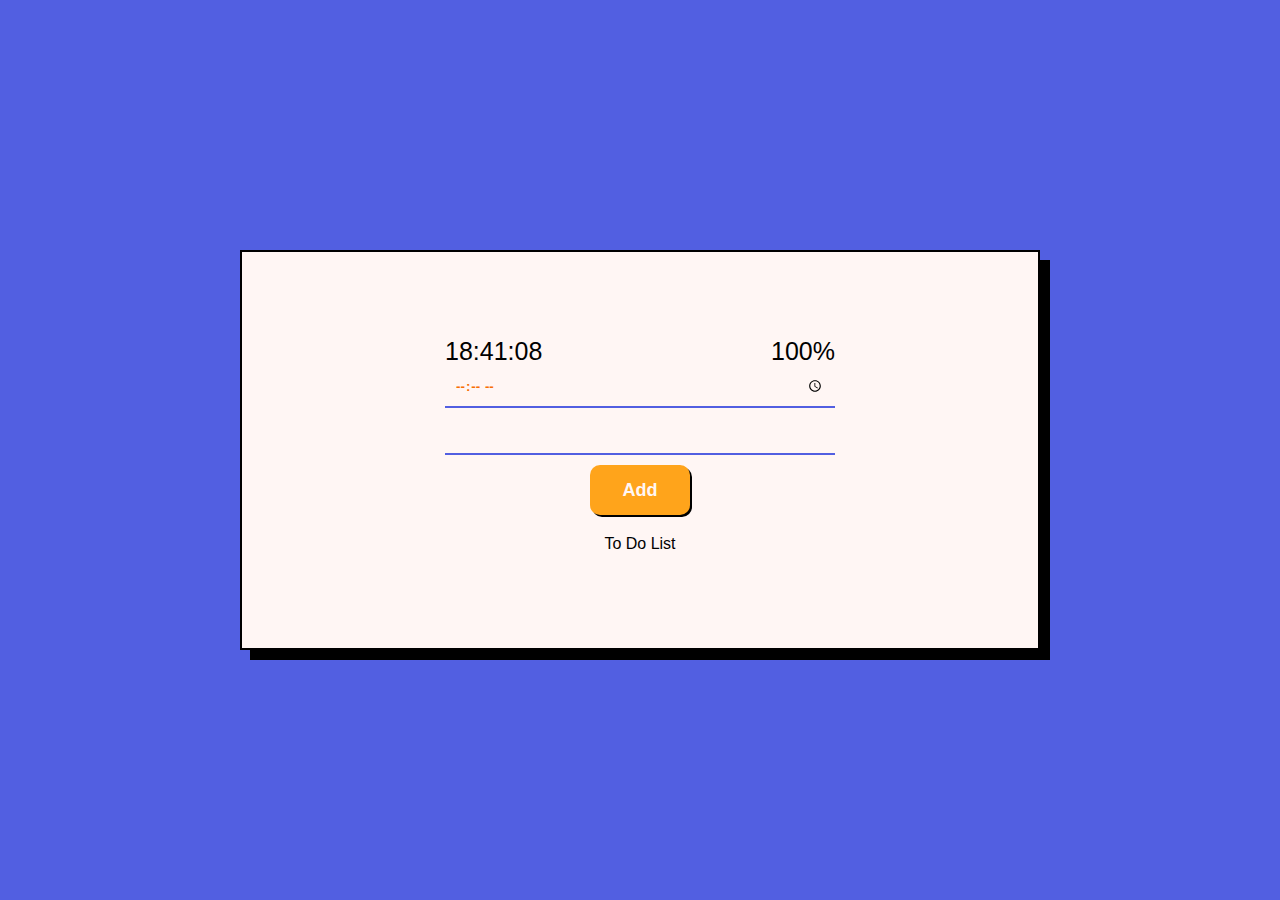
<file: ToDo시계/index.html>
<!DOCTYPE html>
<html lang="en">
  <head>
    <meta charset="UTF-8" />
    <meta name="viewport" content="width=device-width, initial-scale=1.0" />
    <title>To Do Timer</title>
    <link rel="stylesheet" href="style.css" />
  </head>
  <body>
    <!-- whole 섹션은 가운데 정렬을 해주기 위한 섹션 -->
    <section class="whole">
      <section class="container">
        <section class="header">
          <span class="time">시간</span>
          <span class="battery">100%</span>
        </section>
        <section class="inputSection">
          <input type="time" class="time" required />
          <input type="text" class="item" required />
          <button class="add">Add</button>
        </section>
      </section>
      <section class="items">
        <section class="todoList">
          <span class="title">To Do List</span>
        </section>
      </section>
    </section>
  </body>
  <script src="app.js"></script>
</html>
</file>
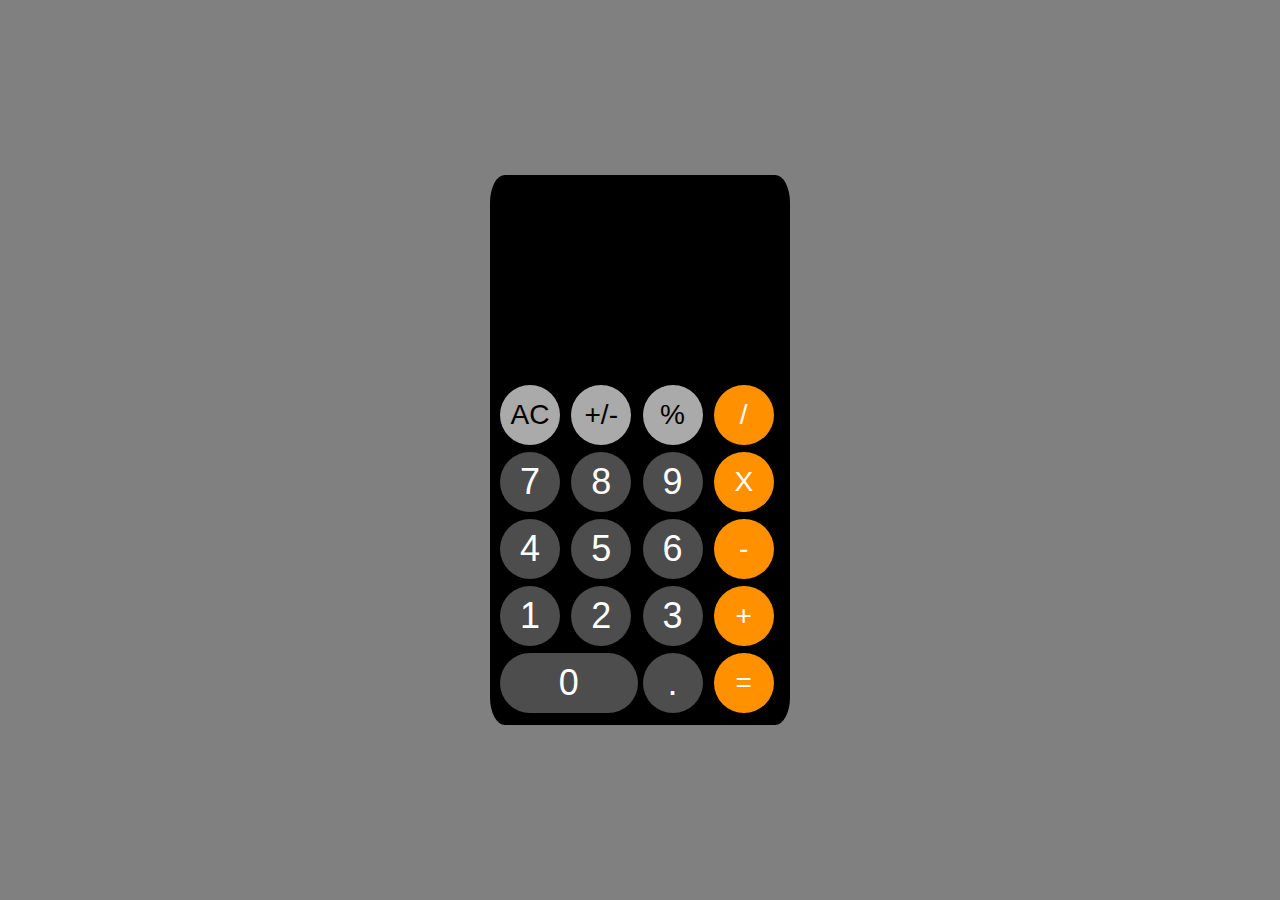
<file: 계산기/index.html>
<!DOCTYPE html>
<html lang="en">
  <head>
    <meta charset="UTF-8" />
    <meta name="viewport" content="width=device-width, initial-scale=1.0" />
    <link rel="stylesheet" href="style.css" />
    <title>계산기</title>
  </head>
  <body>
    <div class="calc">
      <section class="header">
        <span class="ans"></span>
      </section>
      <section class="btns">
        <button class="tools" id="clear">AC</button>
        <button class="tools" id="reverse">+/-</button>
        <button class="tools" id="percent">%</button>
        <button class="func" id="dvide" data-value="/">/</button>
        <button class="nums" id="seven" data-value="7">7</button>
        <button class="nums" id="eight" data-value="8">8</button>
        <button class="nums" id="nine" data-value="9">9</button>
        <button class="func" id="multiply" data-value="*">X</button>
        <button class="nums" id="four" data-value="4">4</button>
        <button class="nums" id="five" data-value="5">5</button>
        <button class="nums" id="six" data-value="6">6</button>
        <button class="func" id="minus" data-value="-">-</button>
        <button class="nums" id="one" data-value="1">1</button>
        <button class="nums" id="two" data-value="2">2</button>
        <button class="nums" id="three" data-value="3">3</button>
        <button class="func" id="plus" data-value="+">+</button>
        <button class="nums" id="zero" data-value="0">0</button>
        <button class="nums" id="dot" data-value=".">.</button>
        <button class="calc" id="calculate">=</button>
      </section>
    </div>
  </body>
  <script src="app.js"></script>
</html>
</file>
<file: ToDo시계/style.css>
* {
  margin: 0;
  padding: 0;
  box-sizing: border-box;
  font-family: "Gill Sans", "Gill Sans MT", Calibri, "Trebuchet MS", sans-serif;
  transition: all 0.3s;
}

body {
  height: 100vh;
  background: #525fe1;
}

/* 전체 컨테이너를 가운데로 정렬 */
.whole {
  width: 800px;
  height: 400px;
  left: 50%;
  top: 50%;
  position: absolute;
  transform: translate(-50%, -50%);
  display: flex;
  justify-content: center;
  align-items: center;
  flex-direction: column;
  background-color: #fff6f4;
  border: 2px solid black;
  box-shadow: 10px 10px black;
}

.whole > .title {
  text-align: center;
  font-size: 55px;
  padding-bottom: 30px;
  color: #f86f03;
  font-weight: bold;
  text-shadow: 5px 5px black;
}

.whole .logout {
  position: absolute;
  top: 0;
  right: 0;
  transform: translate(40%, -40%);
  padding: 10px;
  border: 2px solid black;
  background: #ffa41b;
  border-radius: 25%;
  color: #fff6f4;
  font-size: 13px;
  font-weight: bolder;
  box-shadow: 2.5px 2.5px black;
  cursor: pointer;
}

.whole .logout:hover {
  background: #525fe1;
}

/* 메인 컨테이너 설정 */
.whole .container {
  width: 400px;
  padding: 5px;
  display: flex;
  flex-direction: column;
  justify-content: center;
}

/* 메인 헤더 영역 설정 */
.container .header {
  display: flex;
  font-size: 25px;
  justify-content: space-between;
}

/* 입력 영역 설정 */
.container .inputSection {
  display: flex;
  flex-direction: column;
  align-items: center;
}

.container .inputSection input {
  width: 100%;
  border: none;
  background-color: #fff6f4;
  border-bottom: 2px solid #525fe1;
  padding: 10px;
  color: #f86f03;
  font-weight: bolder;
  margin-bottom: 10px;
}

.container .inputSection .add {
  border: none;
  width: 100px;
  height: 50px;
  border-radius: 10px;
  background: #ffa41b;
  color: #fff6f4;
  font-size: 18px;
  font-weight: bolder;
  box-shadow: 2px 2px black;
  cursor: pointer;
}

.container .inputSection .add:hover {
  background-color: #525fe1;
}

/* 알람 컨테이너 설정 */
.items {
  width: 50%;
  padding: 15px;
  display: flex;
  flex-direction: column;
  justify-content: space-between;
}

/* 알람 목록 컨테이너 설정 */
.items .todoList {
  display: flex;
  flex-direction: column;
  text-align: center;
}

/* 각 알람 디자인 설정 */
.items .todoList .todo {
  display: flex;
  justify-content: space-between;
}
</file>
<file: 계산기/style.css>
* {
  margin: 0;
  padding: 0;
  box-sizing: border-box;
}

body {
  position: absolute;
  left: 50%;
  top: 50%;
  transform: translate(-50%, -50%);
  background-color: grey;
}

.calc {
  justify-content: center;
  align-items: center;
  width: 300px;
  height: 550px;
  background-color: black;
  border-radius: 5%;
}
.calc .header {
  display: flex;
  align-items: flex-end;
  height: 200px;
  width: 300px;
}

.calc .header .ans {
  width: 300px;
  white-space: nowrap;
  padding: 10px;
  font-size: 60px;
  text-align: end;
  background-color: black;
  color: white;
  border-radius: 5%;
  border: none;
}

.calc .btns {
  display: grid;
  grid-template-columns: repeat(4, 1fr);
  height: 350px;
  padding: 10px;
  border-radius: 5%;
  gap: 5px;
}

.calc .btns button {
  height: 60px;
  width: 60px;
  border-radius: 50%;
  font-size: 28px;
  cursor: pointer;
  border: none;
}

.calc .btns .tools {
  background-color: rgb(170, 170, 170);
}

.calc .btns .nums {
  background-color: #4d4d4d;
  color: white;
  font-size: 36px;
}

.calc .btns .nums#zero {
  width: 100%;
  border-radius: 50px;
  grid-column: span 2;
}
.calc .btns .nums#dot {
  grid-column: span 1;
}

.calc .btns .calc {
  color: white;
  background-color: #ff9100;
}
.calc .btns .calc#calculate {
  grid-column: span 1;
}

.calc .btns .func {
  background-color: #ff9100;
  color: white;
}
</file>
